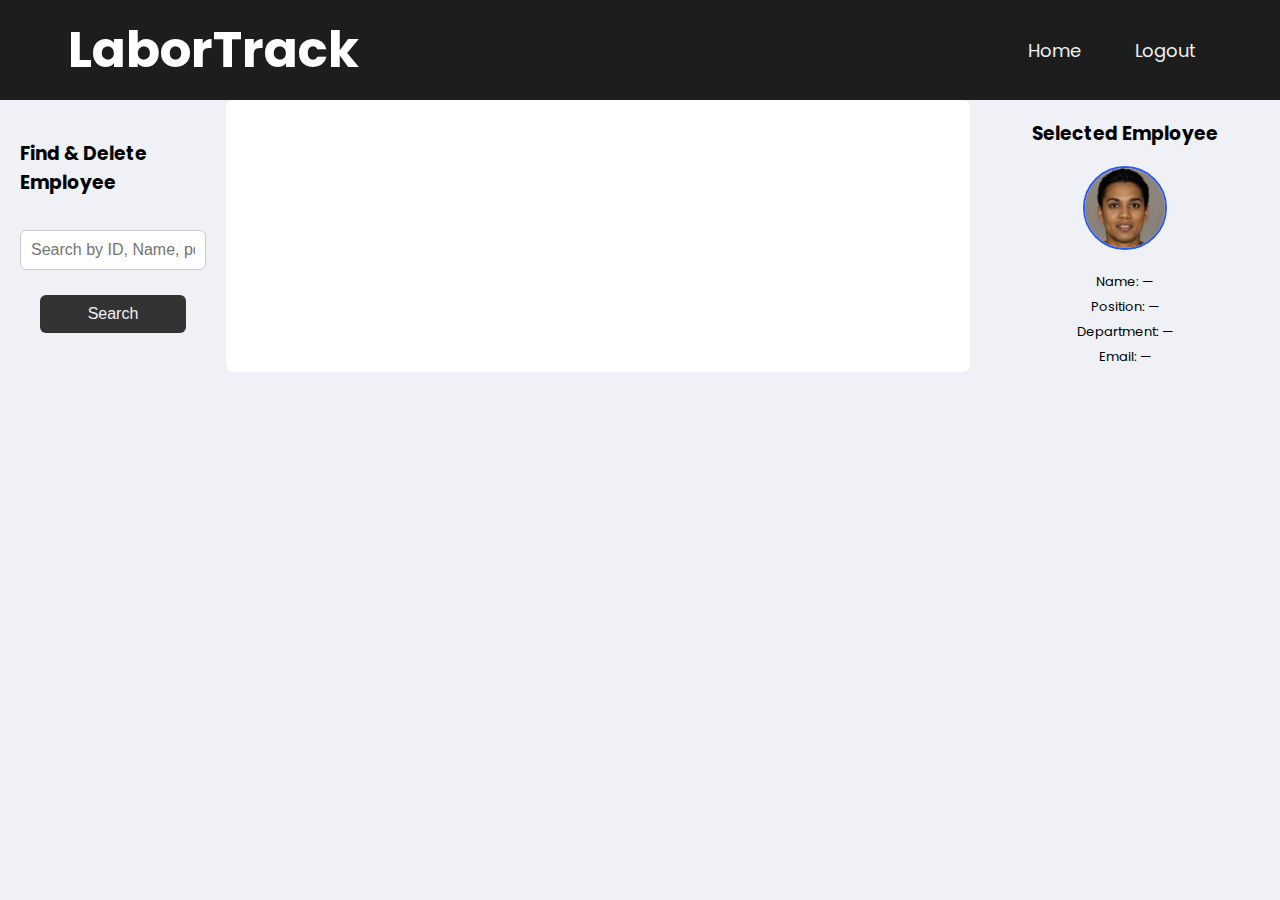
<file: public/Delete-Employee/index.html>
<!DOCTYPE html>
<html lang="en">
<head>
    <meta charset="UTF-8">
    <meta name="viewport" content="width=device-width, initial-scale=1.0">
    <title>LT Delete Employee</title>
    <link rel="stylesheet" href="style.css">
    <link href="https://fonts.googleapis.com/css2?family=Poppins&display=swap" rel="stylesheet">
</head>
<body>

    <!------------------------- NAVEGATION BAR --------------------------->
    <div class="nav-bar-container">
        <nav class="nav-bar">
            <div class="nav-logo">
                <h1>LaborTrack</h1>
            </div>
            <ul class="nav-links">
                <li><a href="../Main/index.html">Home</a></li>
                <li><a href="">Logout</a></li>
            </ul>
        </nav>
    </div>
    <!-------------------------------------------------------------------->

    <!--======================== MAIN CONTENT ========================-->
    <div class="main-content">

        <!------------------------- Left Panel ------------------------------->
        <div class="left-panel-container">
            <h3>Find & Delete Employee</h3>

            <!-- Search Input -->
            <input id="employeeId" type="text" class="search-input" placeholder="Search by ID, Name, position, etc.">
            
            <!-- Search button -->
            <button class="search-button">Search</button>

        </div>
        <!-------------------------------------------------------------------->

        <!------------------------- middle Content ----------------------------->
        <div id="employeeCards" class="middle-panel-container">
            <!-- employee cards will load here -->
        </div>
        <!-------------------------------------------------------------------->

        <!------------------------- Right Panel ------------------------------>
        <div class="right-panel-container">
            <div id="miniInfo">
                <h3>Selected Employee</h3>
                <img id="miniPhoto" src="../Images/default-user.png" class="mini-photo" alt="Profile">
                <p id="miniName">Name: —</p>
                <p id="miniPosition">Position: —</p>
                <p id="miniDepartment">Department: —</p>
                <p id="miniEmail">Email: —</p>
            </div>
        </div>
        <!-------------------------------------------------------------------->

    </div>
    <!--================================================================-->
    <script>
        async function loadEmployees() {
            const companyId = localStorage.getItem("companyId");
            if (!companyId) {
                alert("No company ID found.");
                return;
            }

            const response = await fetch(`http://localhost:8080/employees?companyId=${companyId}`);
            const employees = await response.json();
            const container = document.getElementById("employeeCards");
            container.innerHTML = "";

            employees.forEach(emp => {
                const card = document.createElement("div");
                card.className = "employee-card";
                card.setAttribute("data-id", emp.employeeID);

                card.innerHTML = `
                <img src="../Images/default-user.png" class="employee-photo">
                <div class="employee-info">
                    <h3>${emp.person.name}</h3>
                    <p>${emp.jobDetails.position}</p>
                    <button class="delete-btn">Delete</button>
                </div>
                `;

                // Click: Show in right panel
                card.addEventListener("click", () => {
                document.getElementById("miniPhoto").src = "../Images/default-user.png";
                document.getElementById("miniName").innerText = "Name: " + emp.person.name;
                document.getElementById("miniPosition").innerText = "Position: " + emp.jobDetails.position;
                document.getElementById("miniDepartment").innerText = "Department: " + emp.jobDetails.department;
                document.getElementById("miniEmail").innerText = "Email: " + emp.contactInfo.email;
                });

                // Delete: Confirm and send request
                card.querySelector(".delete-btn").addEventListener("click", async (e) => {
                e.stopPropagation();
                const confirmDelete = window.confirm(`Are you sure you want to delete ${emp.person.name}?`);
                if (!confirmDelete) return;

                const res = await fetch(`http://localhost:8080/employee/${emp.employeeID}`, { method: "DELETE" });
                if (res.ok) {
                    card.remove();
                    alert("Employee deleted.");
                } else {
                    alert("Failed to delete employee.");
                }
        });

    container.appendChild(card);
    });
    }
    </script>
    <script>
        document.querySelector(".search-button").addEventListener("click", () => {
            const searchValue = document.getElementById("employeeId").value.trim().toLowerCase();

            const cards = document.querySelectorAll(".employee-card");

            cards.forEach(card => {
            const content = card.textContent.toLowerCase();
            card.style.display = content.includes(searchValue) ? "flex" : "none";
            });
        });
    </script>
</body>
</html>
</file>
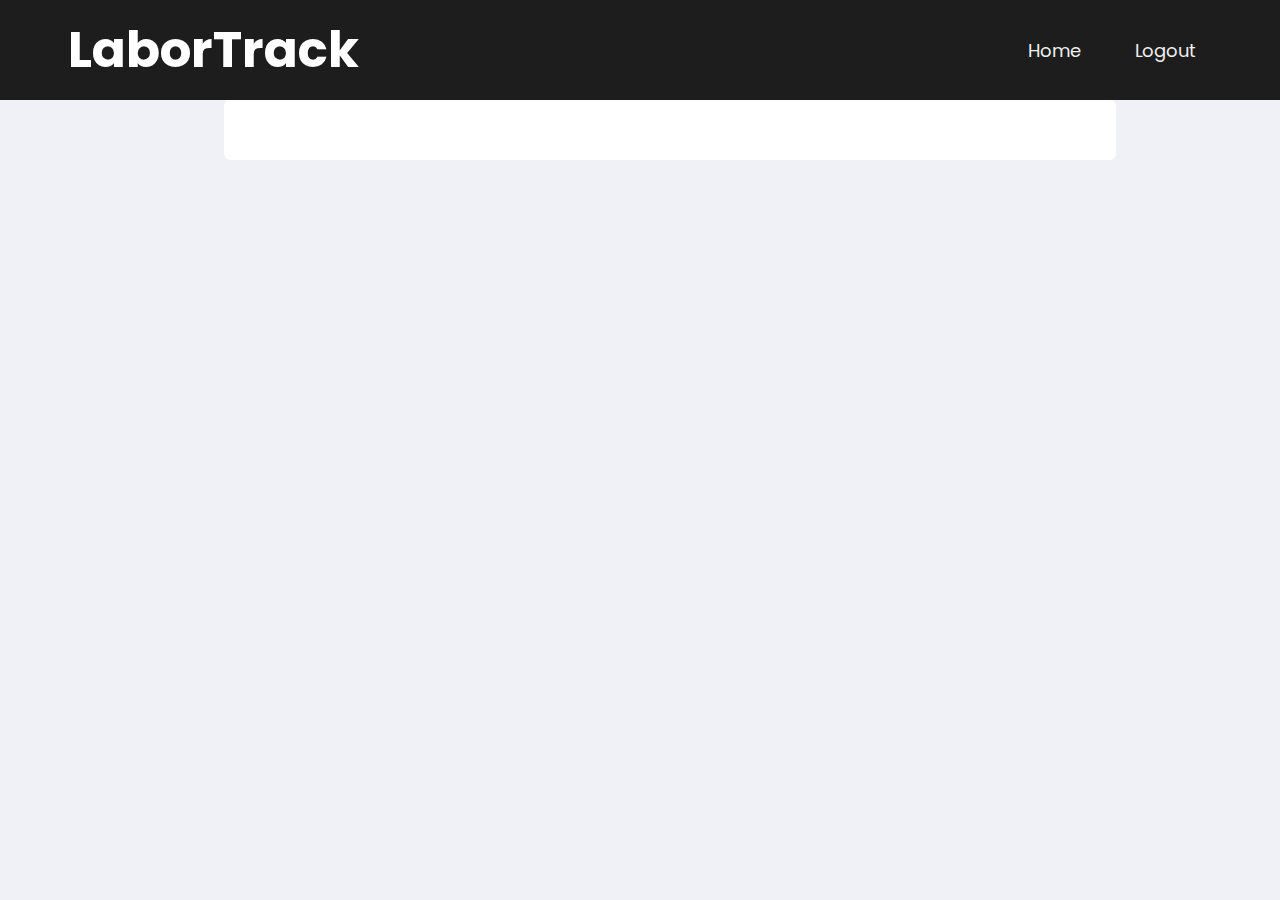
<file: public/EmployeeInfo/index.html>
<!DOCTYPE html>
<html lang="en">
<head>
    <meta charset="UTF-8">
    <meta name="viewport" content="width=device-width, initial-scale=1.0">
    <title>LT Employee Info</title>
    <link rel="stylesheet" href="style.css">
    <link href="https://fonts.googleapis.com/css2?family=Poppins&display=swap" rel="stylesheet">
</head>
<body>
    <!------------------------- NAVEGATION BAR --------------------------->
    <div class="nav-bar-container">
        <nav class="nav-bar">
            <div class="nav-logo">
                <h1>LaborTrack</h1>
            </div>
            <ul class="nav-links">
                <li><a href="../Main/index.html">Home</a></li>
                <li><a href="">Logout</a></li>
            </ul>
        </nav>
    </div>
    <!-------------------------------------------------------------------->
    
    <!--======================== Main Content ==========================-->
    <div class="main-content">

        <!-------------------------- Left Panel ------------------------------>
        <div class="left-panel-container">

        </div>
        <!-------------------------------------------------------------------->
        
        <!------------------------- Middle Panel ----------------------------->
        <div class="middle-panel-container">
            <!-- <div class="employee-info-section">
                <img src="../Images/Screenshot 2024-02-27 225308.png" alt="Employee Photo" class="employee-photo">
                <div class="employee-details">
                    <h2>John Markien</h2>
                    <p><strong>Date of Birth:</strong> 07/16/2002</p>
                    <p><strong>Age:</strong> 22</p>
                    <p><strong>Position:</strong> Software Engineer</p>
                    <p><strong>Department:</strong> Engineering</p>
                    <p><strong>Hourly Wage:</strong> $45.5</p>
                    <p><strong>Email:</strong> John@gmail.com</p>
                    <p><strong>Phone Number: </strong> 347-582-5005</p>
                    <p><strong>Address:</strong> 1234 Tech Blvd, NYC, NY, 10039</p>
                </div>
            </div> -->
            <div id="employeeList" class="employee-list-container"></div>
        
        <!-------------------------------------------------------------------->
        
        <!------------------------- Right Panel ------------------------------>
        <div class="right-panel-container">

        </div>
        <!-------------------------------------------------------------------->
    
    </div>
    <!--================================================================-->
    <script>
        async function loadEmployees() {
            const companyId = localStorage.getItem("companyId");
            if (!companyId) {
            alert("You must be logged in.");
            return;
            }

            const response = await fetch(`http://localhost:8080/employees?companyId=${companyId}`);
            const employees = await response.json();
            const container = document.getElementById("employeeList");
            container.innerHTML = "";

            if (!employees || employees.length === 0) {
            container.innerHTML = "<p>No employees found for this company.</p>";
            return;
            }

            employees.forEach(emp => {
            const card = document.createElement("div");
            card.className = "employee-info-section";

            card.innerHTML = `
                <img src="../Images/default-user.png" alt="Employee Photo" class="employee-photo">
                <div class="employee-details">
                <h2>${emp.person.name}</h2>
                <p><strong>Date of Birth:</strong> ${emp.person.month}/${emp.person.day}/${emp.person.year}</p>
                <p><strong>Position:</strong> ${emp.jobDetails.position}</p>
                <p><strong>Department:</strong> ${emp.jobDetails.department}</p>
                <p><strong>Hourly Wage:</strong> $${emp.jobDetails.hourlyWage.toFixed(2)}</p>
                <p><strong>Email:</strong> ${emp.contactInfo.email}</p>
                <p><strong>Phone Number:</strong> ${emp.contactInfo.phoneNumber}</p>
                <p><strong>Address:</strong> ${emp.contactInfo.address}</p>
                </div>
            `;

            container.appendChild(card);

            const historyTable = document.createElement("table");
            historyTable.className = "punch-table";

            const thead = `
            <thead>
                <tr>
                <th>Punch In</th>
                <th>Punch Out</th>
                </tr>
            </thead>
            `;
            historyTable.innerHTML = thead;

            const tbody = document.createElement("tbody");
            historyTable.appendChild(tbody);

            // Load punch history
            fetch(`http://localhost:8080/punches/${emp.employeeID}`)
            .then(res => res.json())
            .then(records => {
                const punchSection = document.createElement("div");
                punchSection.className = "punch-history-wrapper";

                const title = document.createElement("h3");
                title.textContent = "Punch History";
                punchSection.appendChild(title);

                const countDisplay = document.createElement("p");
                countDisplay.innerText = `Total Punches: ${records.length}`;
                punchSection.appendChild(countDisplay);

                if (!Array.isArray(records) || records.length === 0) {
                    tbody.innerHTML = "<tr><td colspan='2'>No punch history found.</td></tr>";
                } else {
                    records.reverse().forEach(r => {
                    const tr = document.createElement("tr");
                    tr.innerHTML = `
                        <td>${new Date(r.punchIn).toLocaleString()}</td>
                        <td>${new Date(r.punchOut).toLocaleString()}</td>
                    `;
                    tbody.appendChild(tr);
                    });
                }

                punchSection.appendChild(historyTable);
                card.appendChild(punchSection);
            });

        window.onload = loadEmployees;
    </script>
</body>
</html>
</file>
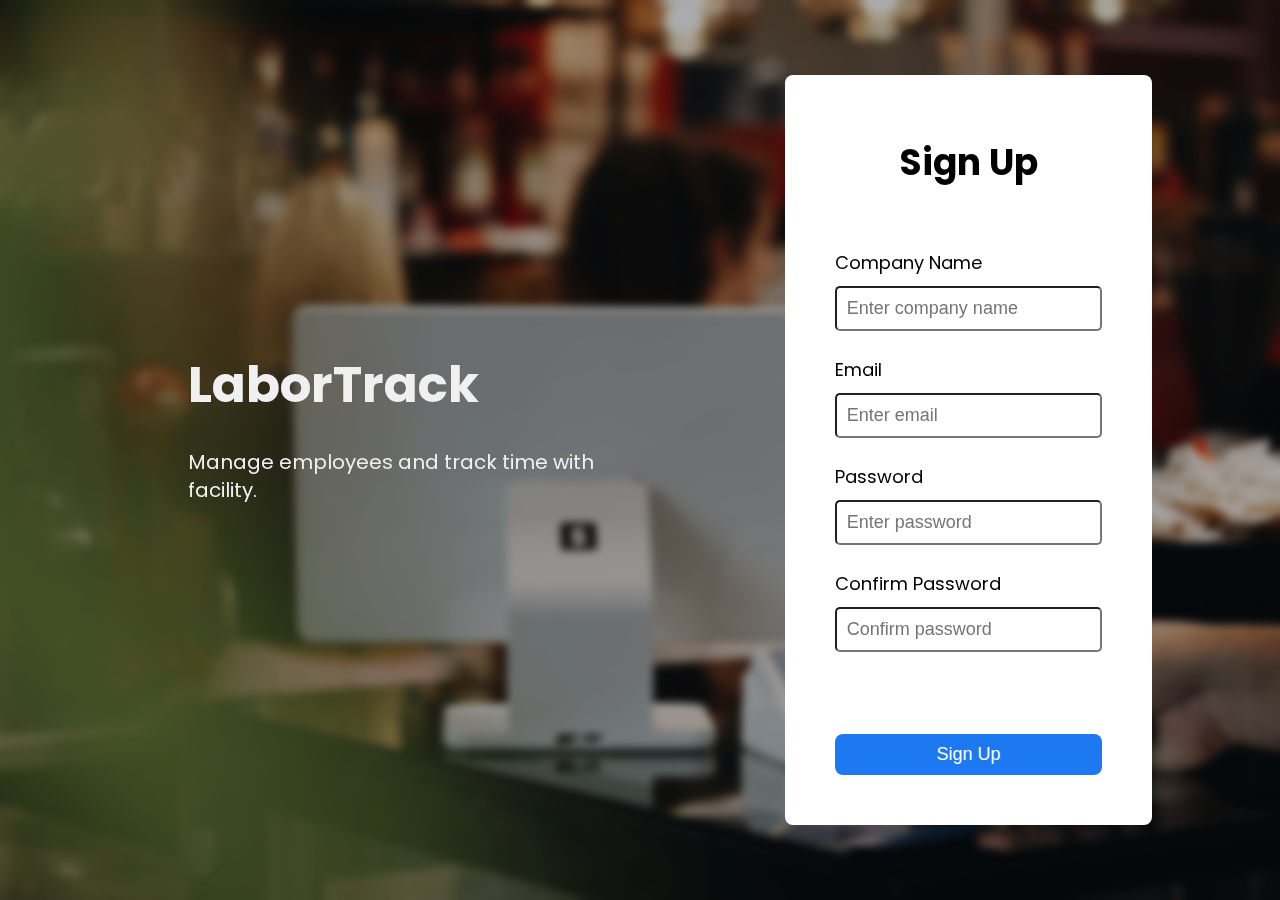
<file: public/Signup/index.html>
<!DOCTYPE html>
<html lang="en">
<head>
    <meta charset="UTF-8">
    <meta name="viewport" content="width=device-width, initial-scale=1.0">
    <title>LaborTrack Sign Up</title>
    <link rel="stylesheet" href="style.css">
    <link href="https://fonts.googleapis.com/css2?family=Poppins&display=swap" rel="stylesheet">
</head>
<body>
    <div class="signup-container">
        <div class="tittle-info">
            <h1>
                LaborTrack
            </h1>
            <p>Manage employees and track time with facility.</p>
        </div>
        <div class="signup-box">
            <h2>Sign Up</h2>
            <form>
                <label for="name">Company Name</label>
                <input id="companyName"type="name" id="companyName" placeholder="Enter company name" required>
                <label for="email">Email</label>
                <input id="email"type="email" placeholder="Enter email" required>
                <label for="password">Password</label>
                <input id="password"type="password" placeholder="Enter password" required>
                <label for="confirm-password">Confirm Password</label>
                <input id="confirmPassword" type="password" placeholder="Confirm password" required>
                <br>
                <button id="signupForm" class="signup-button">Sign Up</button>
            </form>
        </div>
    </div>

    <!-- JS -->
    <script>
        document.getElementById("signupForm").addEventListener("submit", async function (event) {
            event.preventDefault();

            const password = document.getElementById("password").value;
            const confirmPassword = document.getElementById("confirmPassword").value;

            if (password !== confirmPassword) {
                alert("Passwords do not match.");
                return;
            }

            const company = {
                companyName: document.getElementById("companyName").value,
                email: document.getElementById("email").value,
                password: password
            };

            const response = await fetch("http://localhost:8080/register", {
                method: "POST",
                headers: { "Content-Type": "application/json" },
                body: JSON.stringify(company)
            });

            const result = await response.text();

            if (response.ok) {
                alert("Company registered!");
                window.location.href = "../Login/index.html"; // go to login
            } else {
                alert("Company registration Failed " + result);
            }
        });
  </script>
</body>
</html>
</file>
<file: public/Delete-Employee/style.css>
body {
    margin: 0px;
    padding: 0px;
    background-color: #f0f1f6;
    display:block;
    font-family: 'Poppins', sans-serif;
}

/* -------------- Navegation Bar ------------------- */
.nav-bar-container {
    width: 100%;
}
.nav-bar {
    display: flex;
    top: 0;
    left: 0;
    right: 0;
    justify-content: space-between;
    align-items: center;
    height: 80px;
    width: 100%;
    position: fixed;
    background-color: #1d1d1d;
    padding: 10px 40px 10px 30px;
}
.nav-logo {
    font-size: 25px;
    font-weight: 600;
    margin: 0 0 0 3%;
    color: white;
}
.nav-links {
    list-style: none;
    display: flex;
    gap: 30px;
    padding: 0;
    margin: 0 8% 0 0;
}
.nav-links li a {
    color: #f0f0f0;
    text-decoration: none; 
    font-size: 18px;
    padding: 8px 12px;
    border-radius: 6px;
    transition: background-color 0.3s ease;
}
.nav-links li a:hover,
.nav-links lia a.active {
    background-color: #333;
}
/* -------------------------------------------------- */

/* =================== Main Content ================= */
.main-content {
    display: flex;
    width: 100%;
    margin: 100px 0 0 0;
    text-align: center;
}
/* -------------- left panel container -------------- */
.left-panel-container  {
    width: 15%;
    padding: 20px;
    border: none;
    border-radius: 8px;
    display: flex;
    flex-direction: column;
    gap: 15px;
    align-items: stretch;
    text-align: left;
}
.search-input {
    padding: 10px;
    font-size: 16px;
    border: 1px solid #ccc;
    border-radius: 6px;
    outline: none;
    width: 100%;
    box-sizing: border-box;
}
.search-input:focus {
    border-color: #2a56f5;
}
.search-button {
    padding: 10px;
    margin: 10px 20px;
    background-color:#333;
    font-size: 16px;
    color: #f0f1f6;
    border: none;
    border-radius: 6px;
    cursor: pointer;
}
.search-button:hover {
    background-color: #292929;
}
.delete-btn {
  margin-top: 10px;
  padding: 6px 10px;
  background-color: #f04e4e;
  color: white;
  border: none;
  border-radius: 6px;
  cursor: pointer;
  font-size: 13px;
  transition: background 0.2s;
}
.delete-btn:hover {
  background-color: #d63b3b;
}
/* -------------------------------------------------- */

/* ----------- middle panel container -------------- */
.middle-panel-container {
    padding: 20px 0 0px 10px;
    width: 60%;
    background-color: white;
    display: grid;
    grid-template-columns: repeat(3, 1fr);
    align-items: flex-start;
    gap:20px;
    box-sizing: border-box;
    border: none;
    border-radius: 8px;
}
.employee-card {
    background-color: white;
    border-radius: 10px;
    display: flex;
    align-items: center;
    padding: 16px;
    gap: 16px;
    box-sizing: border-box;
    flex-shrink: 0;
    height: 100%;
    align-self: start;
}
.employee-photo {
    width: 80px;
    height: 80px;
    border-radius: 50%;
    object-fit: cover;
    border: 2px solid #1d79f2;
}
.employee-info h3 {
    margin: 0;
    font-size: 18px;
    width: 100%;
    display: flex;
    flex-direction: column;
    justify-content: center;
}
.employee-info p {
    margin: 4px 0;
    color: grey;
    font-size: 14px;
}
/* -------------------------------------------------- */

/* ------------- rigth panel container -------------- */
.right-panel-container {
    width: 25%;
}
.mini-photo {
  width: 80px;
  height: 80px;
  object-fit: cover;
  border-radius: 50%;
  border: 2px solid #2a56f5;
  margin-bottom: 10px;
}
#miniInfo p {
  font-size: 13px;
  margin: 5px 0;
}
/* -------------------------------------------------- */


/* ================================================== */
</file>
<file: public/EmployeeInfo/style.css>
body {
    margin: 0px;
    padding: 0px;
    background-color: #f0f1f6;
    display:block;
    font-family: 'Poppins', sans-serif;
}

/* -------------- Navegation Bar ------------------- */
.nav-bar-container {
    width: 100%;
}
.nav-bar {
    display: flex;
    top: 0;
    left: 0;
    right: 0;
    justify-content: space-between;
    align-items: center;
    height: 80px;
    width: 100%;
    position: fixed;
    background-color: #1d1d1d;
    padding: 10px 40px 10px 30px;
}
.nav-logo {
    font-size: 25px;
    font-weight: 600;
    margin: 0 0 0 3%;
    color: white;
}
.nav-links {
    list-style: none;
    display: flex;
    gap: 30px;
    padding: 0;
    margin: 0 8% 0 0;
}
.nav-links li a {
    color: #f0f0f0;
    text-decoration: none; 
    font-size: 18px;
    padding: 8px 12px;
    border-radius: 6px;
    transition: background-color 0.3s ease;
}
.nav-links li a:hover,
.nav-links lia a.active {
    background-color: #333;
}
/* -------------------------------------------------- */

/* ===================== Main Content =============== */
.main-content {
    width: 100%;
    margin: 100px 0 0 0;
    display: flex;
    text-align: center;
}

/* ------------------- Left Container --------------- */
.left-panel-container {
    width: 17.5%;
}
/* -------------------------------------------------- */

/* ----------------- Middle Container --------------- */
.middle-panel-container {
    width: 65%;
    padding: 30px;
    background-color: white;
    border: none;
    border-radius: 6px;
}
.employee-info-section {
    display: flex;
    gap: 20px;
    align-items: flex-start;
    margin: 0 0 30px 0;
}

.employee-photo {
    width: 120px;
    height: 120px;
    border-radius: 50%;
    object-fit: cover;
    border: 2px solid #2a56f5;
    margin: 30px 15px 15px 15px;
}

.employee-details h2 {
    margin: 0 0 15px 0;
}

.employee-details p {
    margin: 4px 0;
    font-size: 16px;
    text-align: left;
}
.punch-history-wrapper {
  text-align: left;
  margin-top: 10px;
}

.punch-history-wrapper h3 {
  margin-bottom: 10px;
  font-size: 18px;
  color: #1d1d1d;
}
.punch-history-wrapper p {
  font-weight: 500;
  margin-top: 5px;
  color: #333;
}
.punch-table {
  width: 100%;
  border-collapse: collapse;
  margin-top: 20px;
  font-size: 14px;
}

.punch-table th, .punch-table td {
  border: 1px solid #ccc;
  padding: 8px 10px;
  text-align: left;
}

.punch-table th {
  background-color: #f0f1f6;
  font-weight: bold;
}

/* .wage-history-section h3 {
    margin-bottom: 10px;
    text-align: left;
} */

/* .wage-table {
    width: 100%;
    border-collapse: collapse;
    text-align: left;
} */

/* .wage-table th,
.wage-table td {
    border: 1px solid #ccc;
    padding: 8px 12px;
    font-size: 14px;
}

.wage-table th {
    background-color: #f0f1f6;
} */
/* -------------------------------------------------- */

/* ------------------ Right Container --------------- */
.right-panel-container {
    width: 17.5%;
}
/* -------------------------------------------------- */
</file>
<file: public/Signup/style.css>
body {
    padding: 0px;
    margin: 0px;
    background-image: url("../Images/login-background-img.jpg");
    background-size: cover;
    background-repeat: no-repeat;
    background-position: center;
    height: 100vh;

    display: flex;
    justify-content: center;
    align-items: center;
    font-family: 'Poppins', sans-serif;
}
body::before {
    content: "";
    position: fixed;
    top: 0;
    left: 0;
    height: 100vh;
    width: 100vw;
    backdrop-filter: blur(4px); /*blur*/
    -webkit-backdrop-filter: blur(4px); /*blur*/
    z-index: -1;
    background: rgba(0, 0, 0, 0.3); /*tint*/
    backdrop-filter: blur(4px);
}
form {
    display: flex;
    flex-direction: column;
    padding: 20px;
}
label[for="name"], label[for="email"], label[for="password"], label[for="confirm-password"] {
    padding: 10px 0px;
    font-size: 18px;
}
input[type="name"], input[type="email"], input[type="password"] {
    padding: 10px;
    margin-bottom: 15px;
    border-radius: 5px;
    font-size: 18px;
}

button {
    padding: 10px;
    margin: 40px 0px 0px 0px;
    border: none;
    border-radius: 8px;
    background-color: #1d79f2;
    font-size: 18px;
    color: white;
}

button:hover {
    background-color: #0d5ed1;
}
@media (max-width: 768px) {
    .signup-container {
      flex-direction: column;
      padding: 20px;
    }
    .title-info, .signup-box {
        width: 100%;
        margin: 20px 0;
        text-align: center;
      }
}
@media (max-width: 1024px) {
    .signup-container {
      flex-direction: column;
      align-items: center;
      text-align: center;
    }
}
.signup-container {
    display:flex;
    justify-content: space-between;
    align-items: center;
    width: 80%;
    padding: 20px;
}
.tittle-info h1 {
    font-size: 50px;
    padding: 10px 0px;
    margin: 0px 0px 15px 0px;
}
.tittle-info p {
    font-size: 20px;
    line-height: 1.4;
    margin: 0px;
}

.tittle-info {
    padding: 20px;
    margin: 0px 0px 60px 40px;
    color: #F0F0F0;
    width: 40%;
}

.signup-box h2 {
    font-size: 36px;
    text-align: center;
}
.signup-box {
    background-color: white;
    margin: 0px 0px 0px 40px;
    padding: 30px;
    border: none;
    border-radius: 8px;
    font-size: 18px;
    width: 30%;
}
</file>
